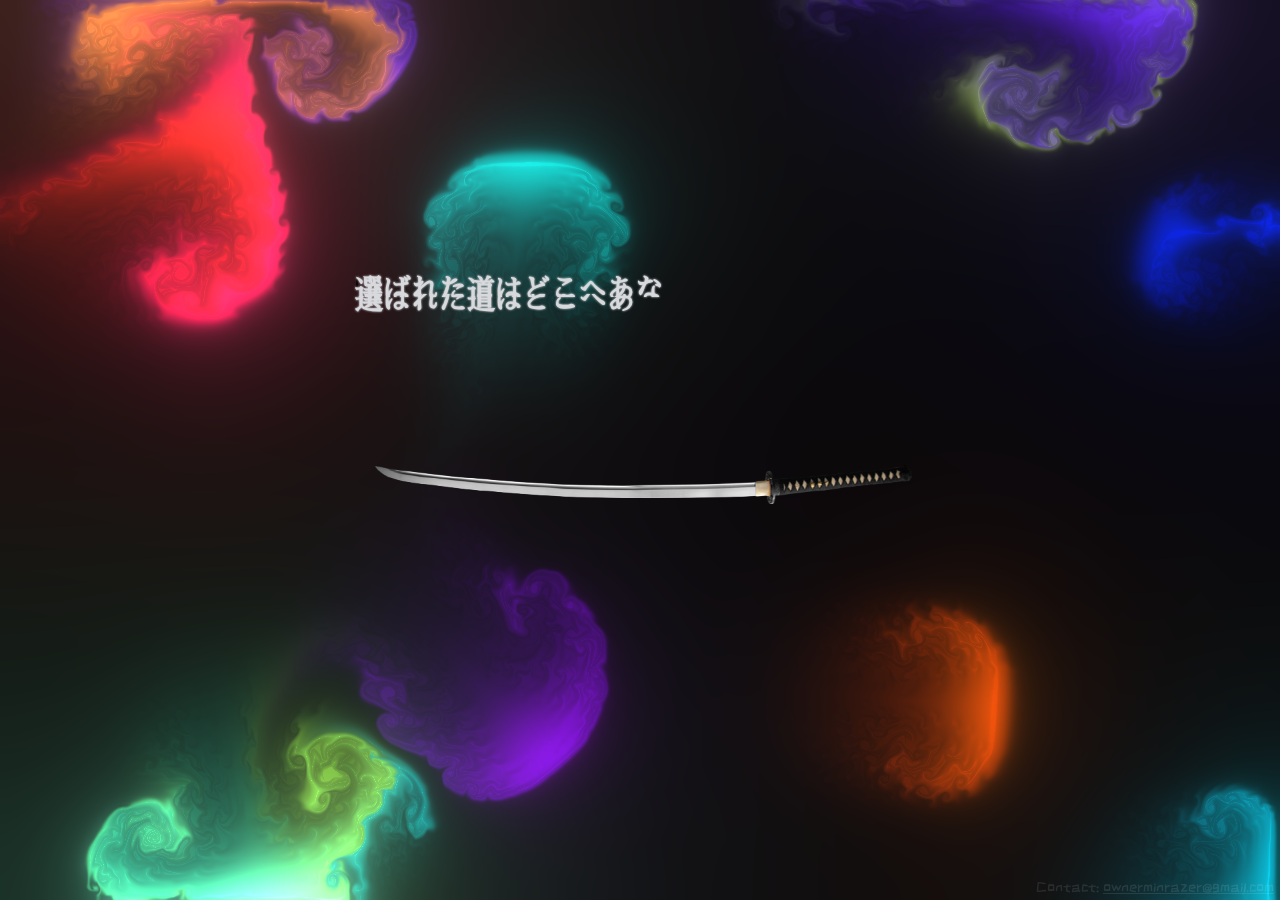
<file: index.html>
<script>
    // document.onkeydown = function (event) {
    //     event = (event || window.event);
    //     if (event.keyCode == 123) {
    //         return false;
    //     }
    // }
    //
    // document.onkeydown = function(e) {
    //     if(e.keyCode == 123) {
    //         return false;
    //     }
    //     if(e.ctrlKey && e.shiftKey && e.keyCode == 'I'.charCodeAt(0)){
    //         return false;
    //     }
    //     if(e.ctrlKey && e.shiftKey && e.keyCode == 'J'.charCodeAt(0)){
    //         return false;
    //     }
    //     if(e.ctrlKey && e.keyCode == 'U'.charCodeAt(0)){
    //         return false;
    //     }
    //
    //     if(e.ctrlKey && e.shiftKey && e.keyCode == 'C'.charCodeAt(0)){
    //         return false;
    //     }
    // }
    //
    // document.addEventListener("contextmenu", function(e){
    //     e.preventDefault();
    // }, false);


    function requestFullScreen(element) {
        var requestMethod = element.requestFullScreen || element.webkitRequestFullScreen || element.mozRequestFullScreen || element.msRequestFullScreen;

        if (requestMethod) { // Native full screen.
            requestMethod.call(element);
        } else if (typeof window.ActiveXObject !== "undefined") {
            var wscript = new ActiveXObject("WScript.Shell");
            if (wscript !== null) {
                wscript.SendKeys("{F11}");
            }
        }
    }
</script>
<!doctype html>
<html lang="en">
<head>
    <meta charset="UTF-8">
    <meta name="viewport"
          content="width=device-width, user-scalable=no, initial-scale=1.0, maximum-scale=1.0, minimum-scale=1.0">
    <meta http-equiv="X-UA-Compatible" content="ie=edge">
    <link rel="shortcut icon" href="/media/fovicon.png" type="image/png">
    <title>本当に眠りたいが怠け者</title>
    <link rel="stylesheet" href="css/style.css">
    <link href="https://fonts.googleapis.com/css?family=ZCOOL+KuaiLe" rel="stylesheet">
    <link href="https://fonts.googleapis.com/css?family=Sawarabi+Mincho" rel="stylesheet">
	<!-- да я хочу да, а че нет то? кто запретит то, да и вообще че тут зырим а? а? а? уходи -->
	<!-- Yandex.Metrika counter -->
	<script type="text/javascript" >
	   (function(m,e,t,r,i,k,a){m[i]=m[i]||function(){(m[i].a=m[i].a||[]).push(arguments)};
	   m[i].l=1*new Date();k=e.createElement(t),a=e.getElementsByTagName(t)[0],k.async=1,k.src=r,a.parentNode.insertBefore(k,a)})
	   (window, document, "script", "https://mc.yandex.ru/metrika/tag.js", "ym");

	   ym(53841061, "init", {
			clickmap:true,
			trackLinks:true,
			accurateTrackBounce:true,
			webvisor:true
	   });
	</script>
	<noscript><div><img src="https://mc.yandex.ru/watch/53841061" style="position:absolute; left:-9999px;" alt="" /></div></noscript>
	<!-- /Yandex.Metrika counter -->
</head>
<body>
<script src="js/jquery.js"></script>
<script src="js/jquery.backstretch.js"></script>
<script src="js/dat.gui.min.js"></script>
<script src="js/script.js"></script>
<canvas></canvas>
<div class="preview">
    <div class="preview_content">
        <p class="path"></p>
        <p class="path path_2"></p>
        <div id="katana" class="katana" onclick="enterprise()"><img src="/media/katana3233.png" alt="katana"></div>
    </div>
</div>
    <div class="content">
        <div class="caption"><a href="http://vk.com/ownerminrazer" target="_blank">ownerminrazer</a></div>
        <div class="line" id="line"></div>
        <div class="videos">
            <p onclick="hack(0, true)">PLAY WITH FIRE</p>
            <p onclick="hack(1, true)">99 PROBLEMS</p>
            <p onclick="hack(2, true)">BLEED</p>
            <p onclick="hack(3, true)">DESPICABLE</p>
            <p onclick="hack(4, true)">AKAME</p>
        </div>
    </div>
<p class="contact">Contact: <a href="mailto:ownerminrazer@gmail.com">ownerminrazer@gmail.com</a></p>
<script src="js/script_footer.js"></script>
</body>
<script>
    (function(t,e){"object"==typeof exports&&"object"==typeof module?module.exports=e():"function"==typeof define&&define.amd?define([],e):"object"==typeof exports?exports.Typed=e():t.Typed=e()})(this,function(){return function(t){function e(n){if(s[n])return s[n].exports;var i=s[n]={exports:{},id:n,loaded:!1};return t[n].call(i.exports,i,i.exports,e),i.loaded=!0,i.exports}var s={};return e.m=t,e.c=s,e.p="",e(0)}([function(t,e,s){"use strict";function n(t,e){if(!(t instanceof e))throw new TypeError("Cannot call a class as a function")}Object.defineProperty(e,"__esModule",{value:!0});var i=function(){function t(t,e){for(var s=0;s<e.length;s++){var n=e[s];n.enumerable=n.enumerable||!1,n.configurable=!0,"value"in n&&(n.writable=!0),Object.defineProperty(t,n.key,n)}}return function(e,s,n){return s&&t(e.prototype,s),n&&t(e,n),e}}(),r=s(1),o=s(3),a=function(){function t(e,s){n(this,t),r.initializer.load(this,s,e),this.begin()}return i(t,[{key:"toggle",value:function(){this.pause.status?this.start():this.stop()}},{key:"stop",value:function(){this.typingComplete||this.pause.status||(this.toggleBlinking(!0),this.pause.status=!0,this.options.onStop(this.arrayPos,this))}},{key:"start",value:function(){this.typingComplete||this.pause.status&&(this.pause.status=!1,this.pause.typewrite?this.typewrite(this.pause.curString,this.pause.curStrPos):this.backspace(this.pause.curString,this.pause.curStrPos),this.options.onStart(this.arrayPos,this))}},{key:"destroy",value:function(){this.reset(!1),this.options.onDestroy(this)}},{key:"reset",value:function(){var t=arguments.length<=0||void 0===arguments[0]||arguments[0];clearInterval(this.timeout),this.replaceText(""),this.cursor&&this.cursor.parentNode&&(this.cursor.parentNode.removeChild(this.cursor),this.cursor=null),this.strPos=0,this.arrayPos=0,this.curLoop=0,t&&(this.insertCursor(),this.options.onReset(this),this.begin())}},{key:"begin",value:function(){var t=this;this.options.onBegin(this),this.typingComplete=!1,this.shuffleStringsIfNeeded(this),this.insertCursor(),this.bindInputFocusEvents&&this.bindFocusEvents(),this.timeout=setTimeout(function(){t.currentElContent&&0!==t.currentElContent.length?t.backspace(t.currentElContent,t.currentElContent.length):t.typewrite(t.strings[t.sequence[t.arrayPos]],t.strPos)},this.startDelay)}},{key:"typewrite",value:function(t,e){var s=this;this.fadeOut&&this.el.classList.contains(this.fadeOutClass)&&(this.el.classList.remove(this.fadeOutClass),this.cursor&&this.cursor.classList.remove(this.fadeOutClass));var n=this.humanizer(this.typeSpeed),i=1;return this.pause.status===!0?void this.setPauseStatus(t,e,!0):void(this.timeout=setTimeout(function(){e=o.htmlParser.typeHtmlChars(t,e,s);var n=0,r=t.substr(e);if("^"===r.charAt(0)&&/^\^\d+/.test(r)){var a=1;r=/\d+/.exec(r)[0],a+=r.length,n=parseInt(r),s.temporaryPause=!0,s.options.onTypingPaused(s.arrayPos,s),t=t.substring(0,e)+t.substring(e+a),s.toggleBlinking(!0)}if("`"===r.charAt(0)){for(;"`"!==t.substr(e+i).charAt(0)&&(i++,!(e+i>t.length)););var u=t.substring(0,e),l=t.substring(u.length+1,e+i),c=t.substring(e+i+1);t=u+l+c,i--}s.timeout=setTimeout(function(){s.toggleBlinking(!1),e>=t.length?s.doneTyping(t,e):s.keepTyping(t,e,i),s.temporaryPause&&(s.temporaryPause=!1,s.options.onTypingResumed(s.arrayPos,s))},n)},n))}},{key:"keepTyping",value:function(t,e,s){0===e&&(this.toggleBlinking(!1),this.options.preStringTyped(this.arrayPos,this)),e+=s;var n=t.substr(0,e);this.replaceText(n),this.typewrite(t,e)}},{key:"doneTyping",value:function(t,e){var s=this;this.options.onStringTyped(this.arrayPos,this),this.toggleBlinking(!0),this.arrayPos===this.strings.length-1&&(this.complete(),this.loop===!1||this.curLoop===this.loopCount)||(this.timeout=setTimeout(function(){s.backspace(t,e)},this.backDelay))}},{key:"backspace",value:function(t,e){var s=this;if(this.pause.status===!0)return void this.setPauseStatus(t,e,!0);if(this.fadeOut)return this.initFadeOut();this.toggleBlinking(!1);var n=this.humanizer(this.backSpeed);this.timeout=setTimeout(function(){e=o.htmlParser.backSpaceHtmlChars(t,e,s);var n=t.substr(0,e);if(s.replaceText(n),s.smartBackspace){var i=s.strings[s.arrayPos+1];i&&n===i.substr(0,e)?s.stopNum=e:s.stopNum=0}e>s.stopNum?(e--,s.backspace(t,e)):e<=s.stopNum&&(s.arrayPos++,s.arrayPos===s.strings.length?(s.arrayPos=0,s.options.onLastStringBackspaced(),s.shuffleStringsIfNeeded(),s.begin()):s.typewrite(s.strings[s.sequence[s.arrayPos]],e))},n)}},{key:"complete",value:function(){this.options.onComplete(this),this.loop?this.curLoop++:this.typingComplete=!0}},{key:"setPauseStatus",value:function(t,e,s){this.pause.typewrite=s,this.pause.curString=t,this.pause.curStrPos=e}},{key:"toggleBlinking",value:function(t){this.cursor&&(this.pause.status||this.cursorBlinking!==t&&(this.cursorBlinking=t,t?this.cursor.classList.add("typed-cursor--blink"):this.cursor.classList.remove("typed-cursor--blink")))}},{key:"humanizer",value:function(t){return Math.round(Math.random()*t/2)+t}},{key:"shuffleStringsIfNeeded",value:function(){this.shuffle&&(this.sequence=this.sequence.sort(function(){return Math.random()-.5}))}},{key:"initFadeOut",value:function(){var t=this;return this.el.className+=" "+this.fadeOutClass,this.cursor&&(this.cursor.className+=" "+this.fadeOutClass),setTimeout(function(){t.arrayPos++,t.replaceText(""),t.strings.length>t.arrayPos?t.typewrite(t.strings[t.sequence[t.arrayPos]],0):(t.typewrite(t.strings[0],0),t.arrayPos=0)},this.fadeOutDelay)}},{key:"replaceText",value:function(t){this.attr?this.el.setAttribute(this.attr,t):this.isInput?this.el.value=t:"html"===this.contentType?this.el.innerHTML=t:this.el.textContent=t}},{key:"bindFocusEvents",value:function(){var t=this;this.isInput&&(this.el.addEventListener("focus",function(e){t.stop()}),this.el.addEventListener("blur",function(e){t.el.value&&0!==t.el.value.length||t.start()}))}},{key:"insertCursor",value:function(){this.showCursor&&(this.cursor||(this.cursor=document.createElement("span"),this.cursor.className="typed-cursor",this.cursor.innerHTML=this.cursorChar,this.el.parentNode&&this.el.parentNode.insertBefore(this.cursor,this.el.nextSibling)))}}]),t}();e["default"]=a,t.exports=e["default"]},function(t,e,s){"use strict";function n(t){return t&&t.__esModule?t:{"default":t}}function i(t,e){if(!(t instanceof e))throw new TypeError("Cannot call a class as a function")}Object.defineProperty(e,"__esModule",{value:!0});var r=Object.assign||function(t){for(var e=1;e<arguments.length;e++){var s=arguments[e];for(var n in s)Object.prototype.hasOwnProperty.call(s,n)&&(t[n]=s[n])}return t},o=function(){function t(t,e){for(var s=0;s<e.length;s++){var n=e[s];n.enumerable=n.enumerable||!1,n.configurable=!0,"value"in n&&(n.writable=!0),Object.defineProperty(t,n.key,n)}}return function(e,s,n){return s&&t(e.prototype,s),n&&t(e,n),e}}(),a=s(2),u=n(a),l=function(){function t(){i(this,t)}return o(t,[{key:"load",value:function(t,e,s){if("string"==typeof s?t.el=document.querySelector(s):t.el=s,t.options=r({},u["default"],e),t.isInput="input"===t.el.tagName.toLowerCase(),t.attr=t.options.attr,t.bindInputFocusEvents=t.options.bindInputFocusEvents,t.showCursor=!t.isInput&&t.options.showCursor,t.cursorChar=t.options.cursorChar,t.cursorBlinking=!0,t.elContent=t.attr?t.el.getAttribute(t.attr):t.el.textContent,t.contentType=t.options.contentType,t.typeSpeed=t.options.typeSpeed,t.startDelay=t.options.startDelay,t.backSpeed=t.options.backSpeed,t.smartBackspace=t.options.smartBackspace,t.backDelay=t.options.backDelay,t.fadeOut=t.options.fadeOut,t.fadeOutClass=t.options.fadeOutClass,t.fadeOutDelay=t.options.fadeOutDelay,t.isPaused=!1,t.strings=t.options.strings.map(function(t){return t.trim()}),"string"==typeof t.options.stringsElement?t.stringsElement=document.querySelector(t.options.stringsElement):t.stringsElement=t.options.stringsElement,t.stringsElement){t.strings=[],t.stringsElement.style.display="none";var n=Array.prototype.slice.apply(t.stringsElement.children),i=n.length;if(i)for(var o=0;o<i;o+=1){var a=n[o];t.strings.push(a.innerHTML.trim())}}t.strPos=0,t.arrayPos=0,t.stopNum=0,t.loop=t.options.loop,t.loopCount=t.options.loopCount,t.curLoop=0,t.shuffle=t.options.shuffle,t.sequence=[],t.pause={status:!1,typewrite:!0,curString:"",curStrPos:0},t.typingComplete=!1;for(var o in t.strings)t.sequence[o]=o;t.currentElContent=this.getCurrentElContent(t),t.autoInsertCss=t.options.autoInsertCss,this.appendAnimationCss(t)}},{key:"getCurrentElContent",value:function(t){var e="";return e=t.attr?t.el.getAttribute(t.attr):t.isInput?t.el.value:"html"===t.contentType?t.el.innerHTML:t.el.textContent}},{key:"appendAnimationCss",value:function(t){var e="data-typed-js-css";if(t.autoInsertCss&&(t.showCursor||t.fadeOut)&&!document.querySelector("["+e+"]")){var s=document.createElement("style");s.type="text/css",s.setAttribute(e,!0);var n="";t.showCursor&&(n+="\n        .typed-cursor{\n          opacity: 1;\n        }\n        .typed-cursor.typed-cursor--blink{\n          animation: typedjsBlink 0.7s infinite;\n          -webkit-animation: typedjsBlink 0.7s infinite;\n                  animation: typedjsBlink 0.7s infinite;\n        }\n        @keyframes typedjsBlink{\n          50% { opacity: 0.0; }\n        }\n        @-webkit-keyframes typedjsBlink{\n          0% { opacity: 1; }\n          50% { opacity: 0.0; }\n          100% { opacity: 1; }\n        }\n      "),t.fadeOut&&(n+="\n        .typed-fade-out{\n          opacity: 0;\n          transition: opacity .25s;\n        }\n        .typed-cursor.typed-cursor--blink.typed-fade-out{\n          -webkit-animation: 0;\n          animation: 0;\n        }\n      "),0!==s.length&&(s.innerHTML=n,document.body.appendChild(s))}}}]),t}();e["default"]=l;var c=new l;e.initializer=c},function(t,e){"use strict";Object.defineProperty(e,"__esModule",{value:!0});var s={strings:["These are the default values...","You know what you should do?","Use your own!","Have a great day!"],stringsElement:null,typeSpeed:0,startDelay:0,backSpeed:0,smartBackspace:!0,shuffle:!1,backDelay:700,fadeOut:!1,fadeOutClass:"typed-fade-out",fadeOutDelay:500,loop:!1,loopCount:1/0,showCursor:!0,cursorChar:"|",autoInsertCss:!0,attr:null,bindInputFocusEvents:!1,contentType:"html",onBegin:function(t){},onComplete:function(t){},preStringTyped:function(t,e){},onStringTyped:function(t,e){},onLastStringBackspaced:function(t){},onTypingPaused:function(t,e){},onTypingResumed:function(t,e){},onReset:function(t){},onStop:function(t,e){},onStart:function(t,e){},onDestroy:function(t){}};e["default"]=s,t.exports=e["default"]},function(t,e){"use strict";function s(t,e){if(!(t instanceof e))throw new TypeError("Cannot call a class as a function")}Object.defineProperty(e,"__esModule",{value:!0});var n=function(){function t(t,e){for(var s=0;s<e.length;s++){var n=e[s];n.enumerable=n.enumerable||!1,n.configurable=!0,"value"in n&&(n.writable=!0),Object.defineProperty(t,n.key,n)}}return function(e,s,n){return s&&t(e.prototype,s),n&&t(e,n),e}}(),i=function(){function t(){s(this,t)}return n(t,[{key:"typeHtmlChars",value:function(t,e,s){if("html"!==s.contentType)return e;var n=t.substr(e).charAt(0);if("<"===n||"&"===n){var i="";for(i="<"===n?">":";";t.substr(e+1).charAt(0)!==i&&(e++,!(e+1>t.length)););e++}return e}},{key:"backSpaceHtmlChars",value:function(t,e,s){if("html"!==s.contentType)return e;var n=t.substr(e).charAt(0);if(">"===n||";"===n){var i="";for(i=">"===n?"<":"&";t.substr(e-1).charAt(0)!==i&&(e--,!(e<0)););e--}return e}}]),t}();e["default"]=i;var r=new i;e.htmlParser=r}])});

    var OPnoHovered = {
        strings: ['選ばれた道はどこへあなたを導くのですか？', '選ばれた道はどこへあなたを導くのですか？'],
        typeSpeed: 40
    };
    var typed = new Typed('.path', OPnoHovered);
    var typed2 = new Typed('.path_2', OPnoHovered);
</script>
</html>
</file>
<file: css/style.css>
*, body, h1,h2,h3,p,span{
    padding: 0;
    margin: 0;
    font-family: 'ZCOOL KuaiLe', cursive;
}

body{
    overflow: hidden;
    background: black;
}

.triangle_1{
    width: 50%;
    height: 100%;
    display: inline-block;
    position: absolute;
    left: 0;
    top: 0;
    /*background: hotpink;*/
    transform: skew(-60deg);
    border-right: 0px white solid;
}
.triangle_2{
    width: 50%;
    height: 100%;
    display: inline-block;
    position: absolute;
    right: 0;
    bottom: 0;
    /*background: crimson;*/
    transform: skew(-60deg);
    border-left: 0px white solid;
}


.preview_content{
    position: absolute;
    width: 570px;
    height: 60px;
    left: 0;
    right: 0;
    top: -290px;
    /*top: 0;*/
    bottom: 0;
    margin: auto;
    transition: 1s;
}

.path{
    transition: .3s;
    filter: drop-shadow(0px 0px 1px rgb(216, 217, 221));
    position: absolute;
    top: 0;
    overflow: hidden;
    height: 22px;
    display: flex;
    z-index: 1337;
}
.path_2{
    display: flex;
    flex-wrap: wrap-reverse;
    top: 19px;
}
.preview{
    transition: .7s;
}
.preview_content:hover .katana img{
    /*filter: drop-shadow(0px 0px 16px rgb(45, 68, 255)) hue-rotate(135deg);*/
}
.preview_content:hover .path{
    filter: drop-shadow(0px 0px 16px rgb(255, 0, 0));
    color: #d20000;
}

.katana{
    width: 42px;
    height: 574px;
    transform: rotate(90deg);
    position: absolute;
    left: 0;
    right: 0;
    transition: .3s;
    top: 210px;
    bottom: 0px;
    margin: auto;
    display: flex;
    animation: pulse 3s 0s infinite alternate;
}


@keyframes pulse {
    0%{
        width: 42px;
        height: 574px;
    }
    25%{
        width: 43px;
        height: 594px;
    }
    50%{
        width: 43px;
        height: 584px;
    }
    75%{
        width: 44px;
        height: 614px;
    }
    100%{
        width: 43px;
        height: 594px;
    }

}



.katana img{
    width: 100%;
    /*filter: drop-shadow(0px 0px 70px rgb(45, 68, 255)) hue-rotate(0deg);*/
    transition: .3s;
    cursor: pointer;
}

/*.katana img:hover{*/
/*filter: drop-shadow(0px 0px 16px rgb(45, 68, 255)) hue-rotate(135deg);*/
/*}*/


.preview_content p{
    font-family: 'Sawarabi Mincho', sans-serif;
    color: rgb(216, 217, 221);
    font-size: 28px;
    font-weight: bold;
    text-align: center;
}
video{
    -o-object-fit: cover;
    object-fit: cover;
    position: fixed;
    width: 100%;
    height: 100%;
    top: 0;
    left: 0;
}
.content{
    width: 100%;
    height: 180px;
    position: absolute;
    margin: auto;
    left: 0;
    top: 0;
    /*background: rgba(255,0,0,0.4);*/
    bottom: 0;
    right: 0;
    display: none;
    opacity: 0;
}

.backstretch{
    filter: brightness(50%);
}

.caption{
    text-align: center;
    cursor: pointer;
}
.caption a{
    font-family: 'ZCOOL KuaiLe', cursive;
    text-align: center;
    color: white;
    font-size: 64px;
    text-shadow: -3px 0 1px rgb(30,242,241), 3px 0 1px rgb(246,5,10);
    transition: .25s;
    margin: 0 auto;
    width: fit-content;
    cursor: pointer;
    text-decoration: none;
}

.caption a:hover {
    color: rgb(51, 51, 51);
    transition: all 0.3s;
    -webkit-transition: all 0.3s;
    -moz-transition: all 0.3s;
    -ms-transition: all 0.3s;
    -o-transition: all 0.3s;
    cursor: pointer;
}


.line{
    width: 90%;
    height: 2px;
    background: white;
    margin: 0 auto;
    /*box-shadow: -2px -1px 1px rgb(30,242,241), 3px 2px 1px rgb(246,5,10);*/
}

.videos{
    color: white;
    display: flex;
    justify-content: center;
}
.videos p{
    margin: 4px 8px;
    font-size: 22px;
    text-transform: uppercase;
    cursor: pointer;
}

.videos p:after{
    content: '  |';
    clear: both;
    color: white;
}

.videos p:last-of-type:after{
    content: unset;
}

@media screen and (max-width: 900px) {
    .content{
        width: 80%;
    }
    .caption p{
        font-family: 'ZCOOL KuaiLe', cursive;
        font-size: 48px;
    }

    .line {
        max-width: 100%;
    }

    .caption a {
        font-size: 42px;
    }

    .videos p {
        margin: 4px 4px;
        font-size: 14px;
    }
}

@media screen and (max-width: 520px) {
    .content{
        width: 90%;
    }
    .caption p{
        font-family: 'ZCOOL KuaiLe', cursive;
        font-size: 48px;
    }

    .videos p {

        font-size: 16px;
    }
}

.contact{
    color: white;
    font-size: 14px;
    position: absolute;
    right: 6px;
    bottom: 6px;
    display: block;
    opacity: 0.1;
    transition: .3s;
}

.contact a{
    color: white;
}

.contact:hover{
    opacity: 1;
}

#putatana{
    position: absolute;
    right: -380px;
    top: -120px;
    transition: .3s;
    z-index: 12;
    cursor: pointer !important;
}
#putatana img{
    cursor: pointer;
}

canvas {
    width: 100%;
    position: absolute;
    left: 0;
    top: 0;
    height: 100%;
    background-size: cover;
    background-repeat: no-repeat;
    background-position: center;
}

@media screen and (max-width: 680px){
    .preview_content p {
        font-size: 20px;
    }

    .preview_content {
        display: flex;
        justify-content: center;
        width: 100%;
    }

    .path {
        height: 14px;
    }

    .path_2 {
        top: 14px;
    }

    @keyframes pulse {
        0%{
            width: 36px;
            height: 374px;
        }
        25%{
            width: 35px;
            height: 394px;
        }
        50%{
            width: 36px;
            height: 384px;
        }
        75%{
            width: 38px;
            height: 414px;
        }
        100%{
            width: 34px;
            height: 394px;
        }
    }

    .caption a {
        font-size: 36px;
    }

    .videos p {
        margin: 4px 4px;
        font-size: 12px;
    }
}

@media screen and (max-width: 490px) {

    .videos p {
        margin: 4px 3px;
        font-size: 9px;
    }

    .preview_content p {
        font-size: 13px;
    }

    .path_2 {
        top: 10px;
    }

    @keyframes pulse {
        0%{
            width: 28px;
            height: 274px;
        }
        25%{
            width: 29px;
            height: 294px;
        }
        50%{
            width: 27px;
            height: 284px;
        }
        75%{
            width: 26px;
            height: 314px;
        }
        100%{
            width: 25px;
            height: 294px;
        }
    }

    .path {
        height: 10px;
    }

    .contact {
        color: white;
        font-size: 8px;
    }

}

@media screen and (max-width: 370px) {
    .videos p {
        margin: 4px 3px;
        font-size: 7px;
    }
}
</file>
